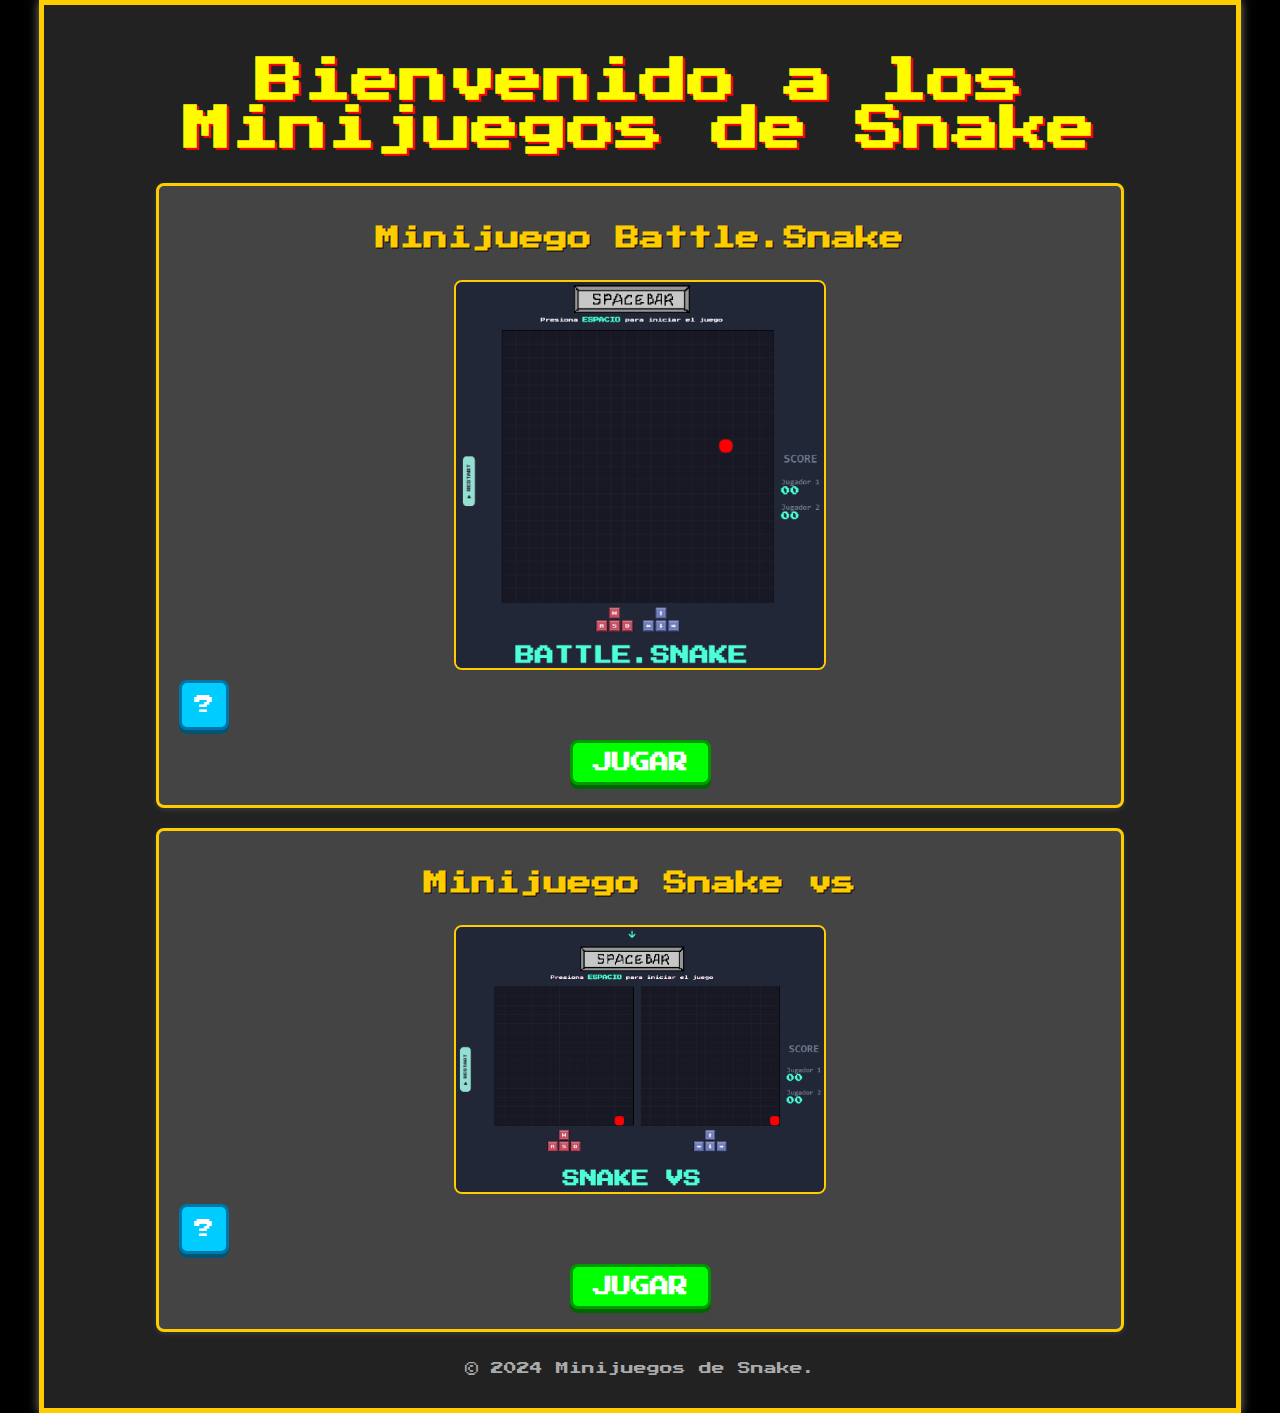
<file: principal.html>
<!DOCTYPE html>
<html lang="es">
<head>
    <meta charset="UTF-8">
    <meta name="viewport" content="width=device-width, initial-scale=1.0">
    <link rel="shortcut icon" href="favicon.ico" />
    <link href="https://fonts.googleapis.com/css2?family=Press+Start+2P&display=swap" rel="stylesheet">
    <title>Minijuegos de Snake</title>
    <link rel="stylesheet" href="styles.css">
</head>
<body>
    <div class="container">
        <h1>Bienvenido a los Minijuegos de Snake</h1>
        <div class="game-list">
            <div class="game-item">
                <h2>Minijuego Battle.Snake</h2>
                <div class="game-preview">
                    <img src="images/preview_battle.png" alt="Vista previa del Minijuego Battle.Snake" class="preview-image">
                    <button class="help-button" onclick="openModal('help1')">
                        <span>?</span>
                    </button>
                </div>
                <div class="play-button-container">
                    <a href="games/snake_battle/index.html" class="play-button">Jugar</a>
                </div>
            </div>
            <div class="game-item">
                <h2>Minijuego Snake vs</h2>
                <div class="game-preview">
                    <img src="images/preview_vs.png" alt="Vista previa del Minijuego Snake vs" class="preview-image">
                    <button class="help-button" onclick="openModal('help2')">
                        <span>?</span>
                    </button>
                </div>
                <div class="play-button-container">
                    <a href="games/snake_vs/index.html" class="play-button">Jugar</a>
                </div>
            </div>
        </div>
        <footer>
            <p>&copy; 2024 Minijuegos de Snake.</p>
        </footer>
    </div>

    <!-- Modal -->
    <div id="helpModal" class="modal">
        <div class="modal-content">
            <span class="close" onclick="closeModal()">&times;</span>
            <h2 id="modal-title"></h2>
            <p id="modal-description"></p>
        </div>
    </div>

    <script>
        function openModal(game) {
            const modal = document.getElementById("helpModal");
            const title = document.getElementById("modal-title");
            const description = document.getElementById("modal-description");

            if (game === 'help1') {
                title.innerText = "Ayuda: Minijuego Battle.Snake";
                description.innerText = "En este juego, compites contra otro jugador. El objetivo es hacer que el otro jugador pierda al chocar con tu cuerpo o con las paredes. ¡Sé astuto y evita chocar tú mismo!";
            } else if (game === 'help2') {
                title.innerText = "Ayuda: Minijuego Snake vs";
                description.innerText = "En este juego, el objetivo es ser el primero en comer 30 manzanas. ¡Corre, come y no dejes que tu oponente te supere!";
            }

            modal.style.display = "block";
        }

        function closeModal() {
            document.getElementById("helpModal").style.display = "none";
        }
    </script>
</body>
</html>
</file>
<file: styles.css>
/* Estilo general */
body {
    font-family: 'Press Start 2P', cursive;
    background-color: #000;
    color: #fffb00;
    text-align: center;
    margin: 0;
    padding: 0;
}

/* Contenedor principal */
.container {
    max-width: 90%;
    margin: 0 auto;
    padding: 20px;
    border: 5px solid #ffcc00;
    background-color: #222;
    box-shadow: 0 0 10px rgba(255, 255, 255, 0.5);
}

/* Estilo del título */
h1 {
    margin-bottom: 20px;
    font-size: 3em; /* Ajuste del tamaño de fuente */
    text-shadow: 2px 2px 0 #ff0000;
    word-break: break-word;
}

/* Lista de juegos */
.game-list {
    display: flex;
    flex-direction: column;
    align-items: center;
}

/* Estilo de cada juego */
.game-item {
    background-color: #444;
    border: 3px solid #ffcc00;
    border-radius: 8px;
    padding: 20px;
    margin: 10px 0;
    width: 80%;
    box-shadow: 0 2px 5px rgba(255, 255, 255, 0.1);
}

.game-item h2 {
    color: #ffcc00;
    text-shadow: 1px 1px 0 #000;
}

.game-item a {
    text-decoration: none;
    color: #ffffff;
    font-weight: bold;
    font-size: 1.2em;
}

.game-item a:hover {
    text-decoration: underline;
    color: #ff00ff;
}

/* Imagen de previsualización */
.preview-image {
    width: 40%;
    max-width: 400px;
    height: auto;
    border: 2px solid #ffcc00;
    border-radius: 8px;
    margin: 10px 0;
}

/* Footer */
footer {
    margin-top: 20px;
    font-size: 0.8em;
    color: #aaa;
}

/* Modal */
.modal {
    display: none;
    position: fixed;
    z-index: 1;
    left: 0;
    top: 0;
    width: 100%;
    height: 100%;
    overflow: auto;
    background-color: rgba(0, 0, 0, 0.4);
}

.modal-content {
    background-color: #222;
    margin: 15% auto;
    padding: 20px;
    border: 1px solid #fff;
    width: 80%;
    max-width: 600px;
    border-radius: 8px;
    box-shadow: 0 0 10px rgba(255, 255, 255, 0.5);
}

.close {
    color: #aaa;
    float: right;
    font-size: 28px;
    font-weight: bold;
}

.close:hover,
.close:focus {
    color: #fff;
    text-decoration: none;
    cursor: pointer;
}

/* Botón de ayuda */
.help-button {
    background-color: #00ccff;
    color: #fff;
    font-size: 20px;
    border: 3px solid #0077aa;
    width: 50px;
    height: 50px;
    border-radius: 8px;
    display: flex;
    justify-content: center;
    align-items: center;
    box-shadow: 0px 4px 0px #005577;
    cursor: pointer;
    font-family: 'Press Start 2P', cursive;
    transition: transform 0.2s ease;
}

.help-button:hover {
    transform: translateY(-2px);
    background-color: #0099cc;
}

/* Botón de jugar */
.play-button-container {
    display: flex;
    justify-content: center;
    margin-top: 10px;
}

.play-button {
    background-color: #00ff00;
    color: #000;
    font-size: 1em;
    font-weight: bold;
    border: 3px solid #009900;
    padding: 10px 20px;
    border-radius: 8px;
    text-decoration: none;
    box-shadow: 0px 4px 0px #006600;
    text-transform: uppercase;
    transition: transform 0.2s ease;
}

.play-button:hover {
    transform: translateY(-2px);
    background-color: #00ff00;
}

/* Estilos responsivos */
@media (max-width: 768px) {
    h1 {
        font-size: 2em; /* Tamaño del título reducido */
        margin-bottom: 10px;
    }

    .game-item {
        padding: 10px;
        margin: 10px 5px;
        width: 100%;
    }

    .preview-image {
        max-width: 60%; /* Más pequeña en dispositivos móviles */
    }

    .play-button {
        font-size: 0.9em;
        padding: 8px 16px;
    }
}
</file>
